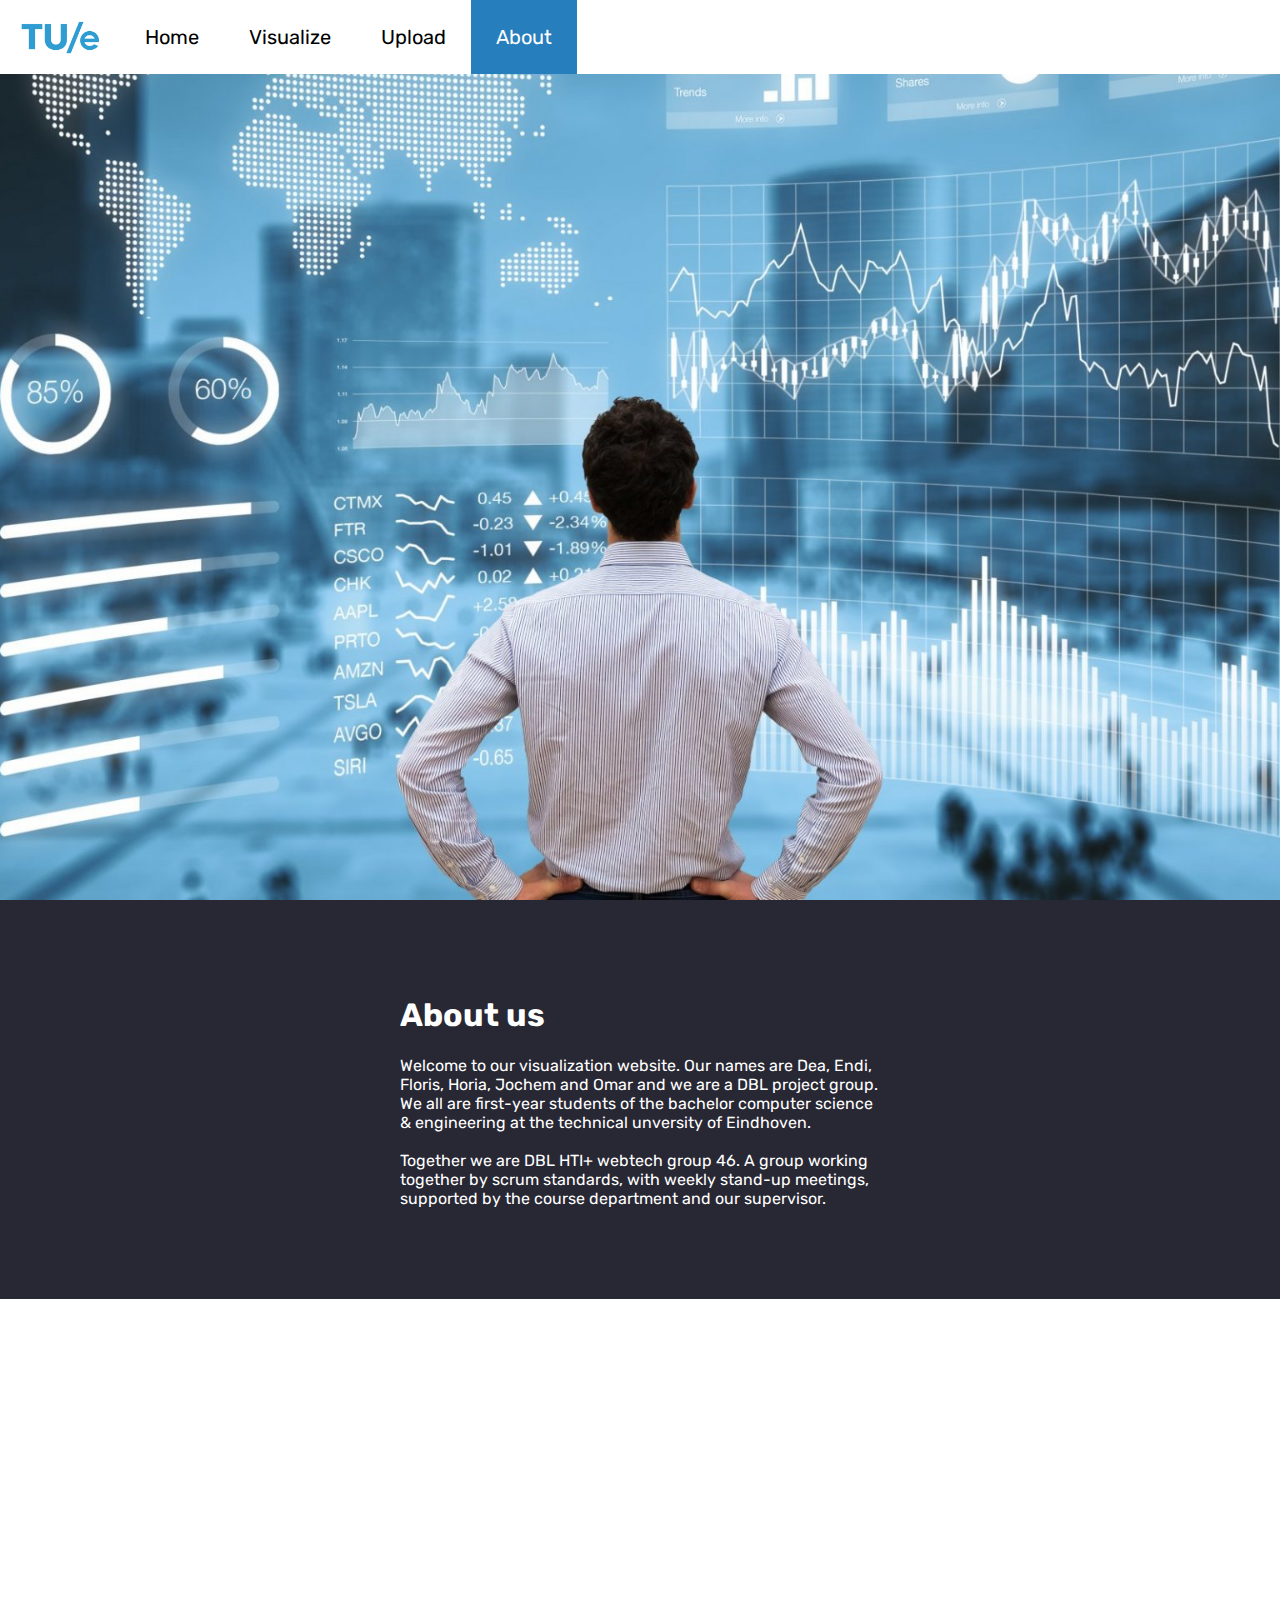
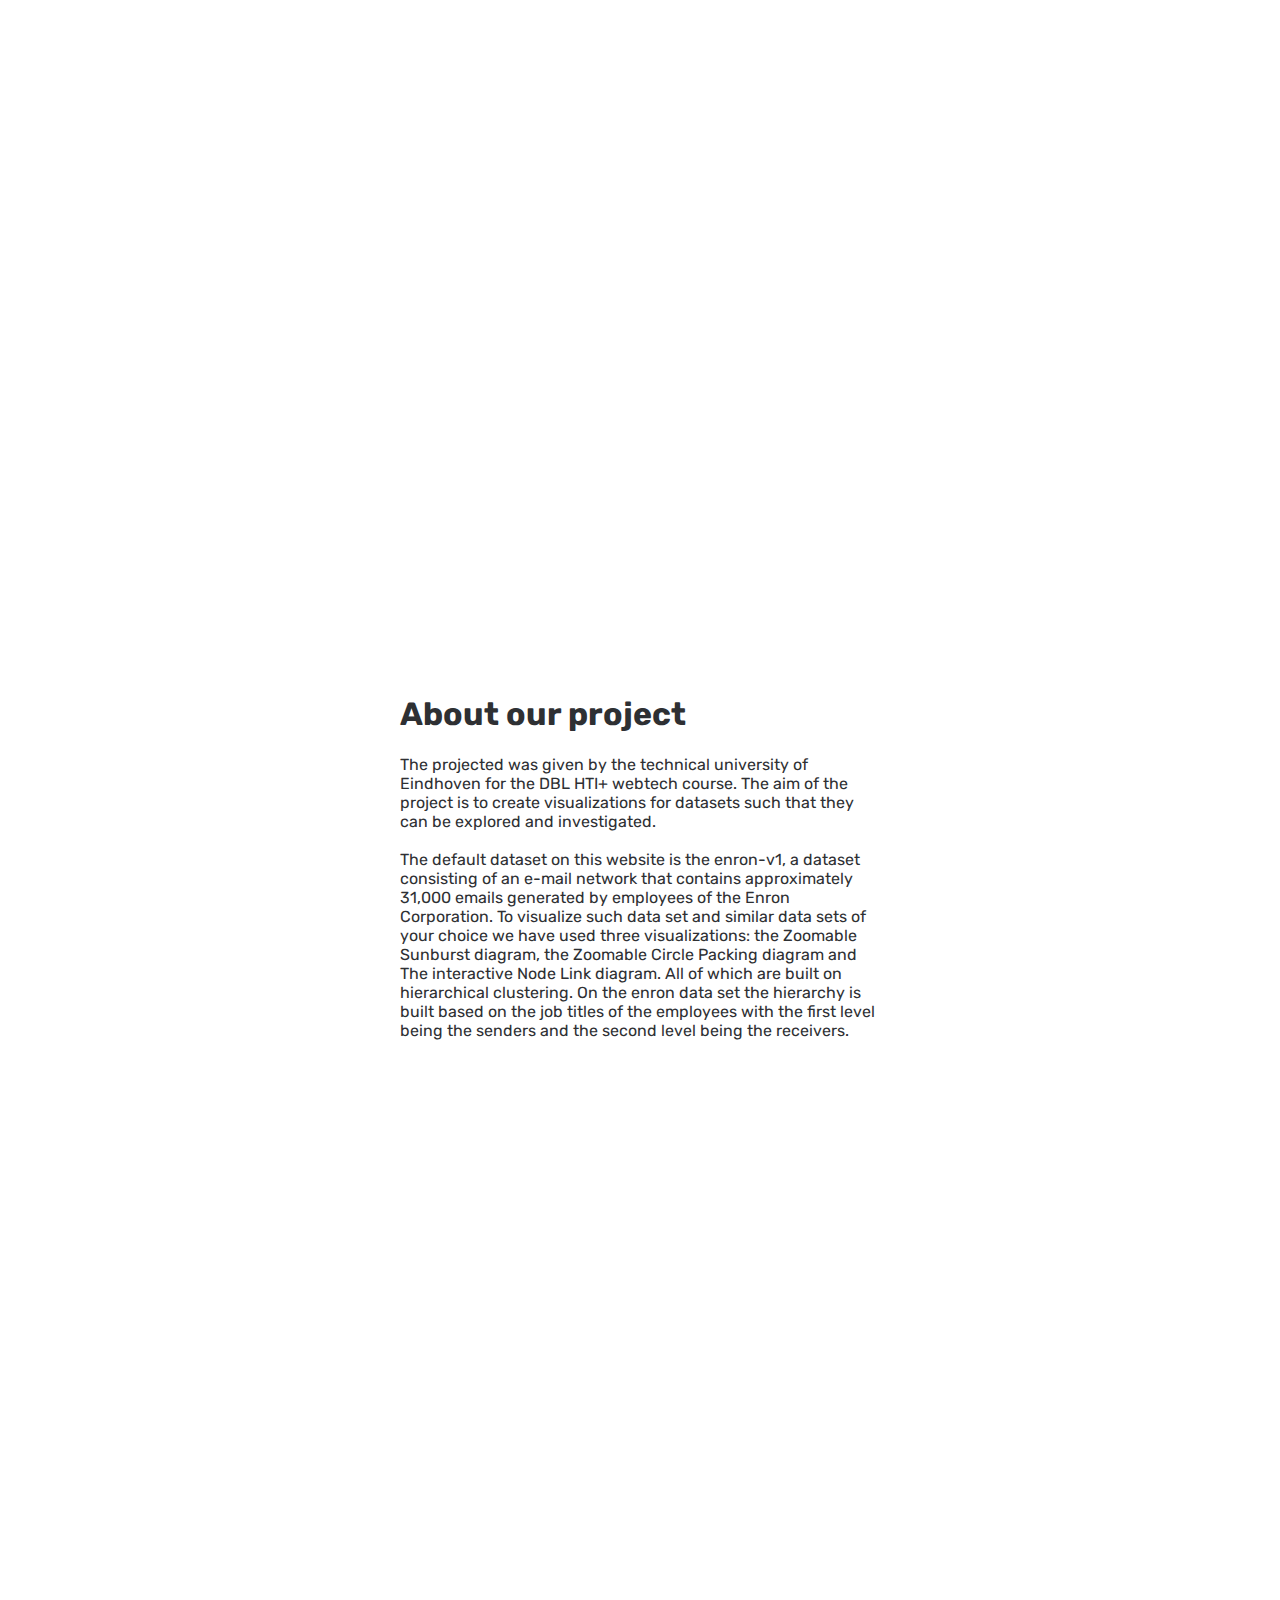
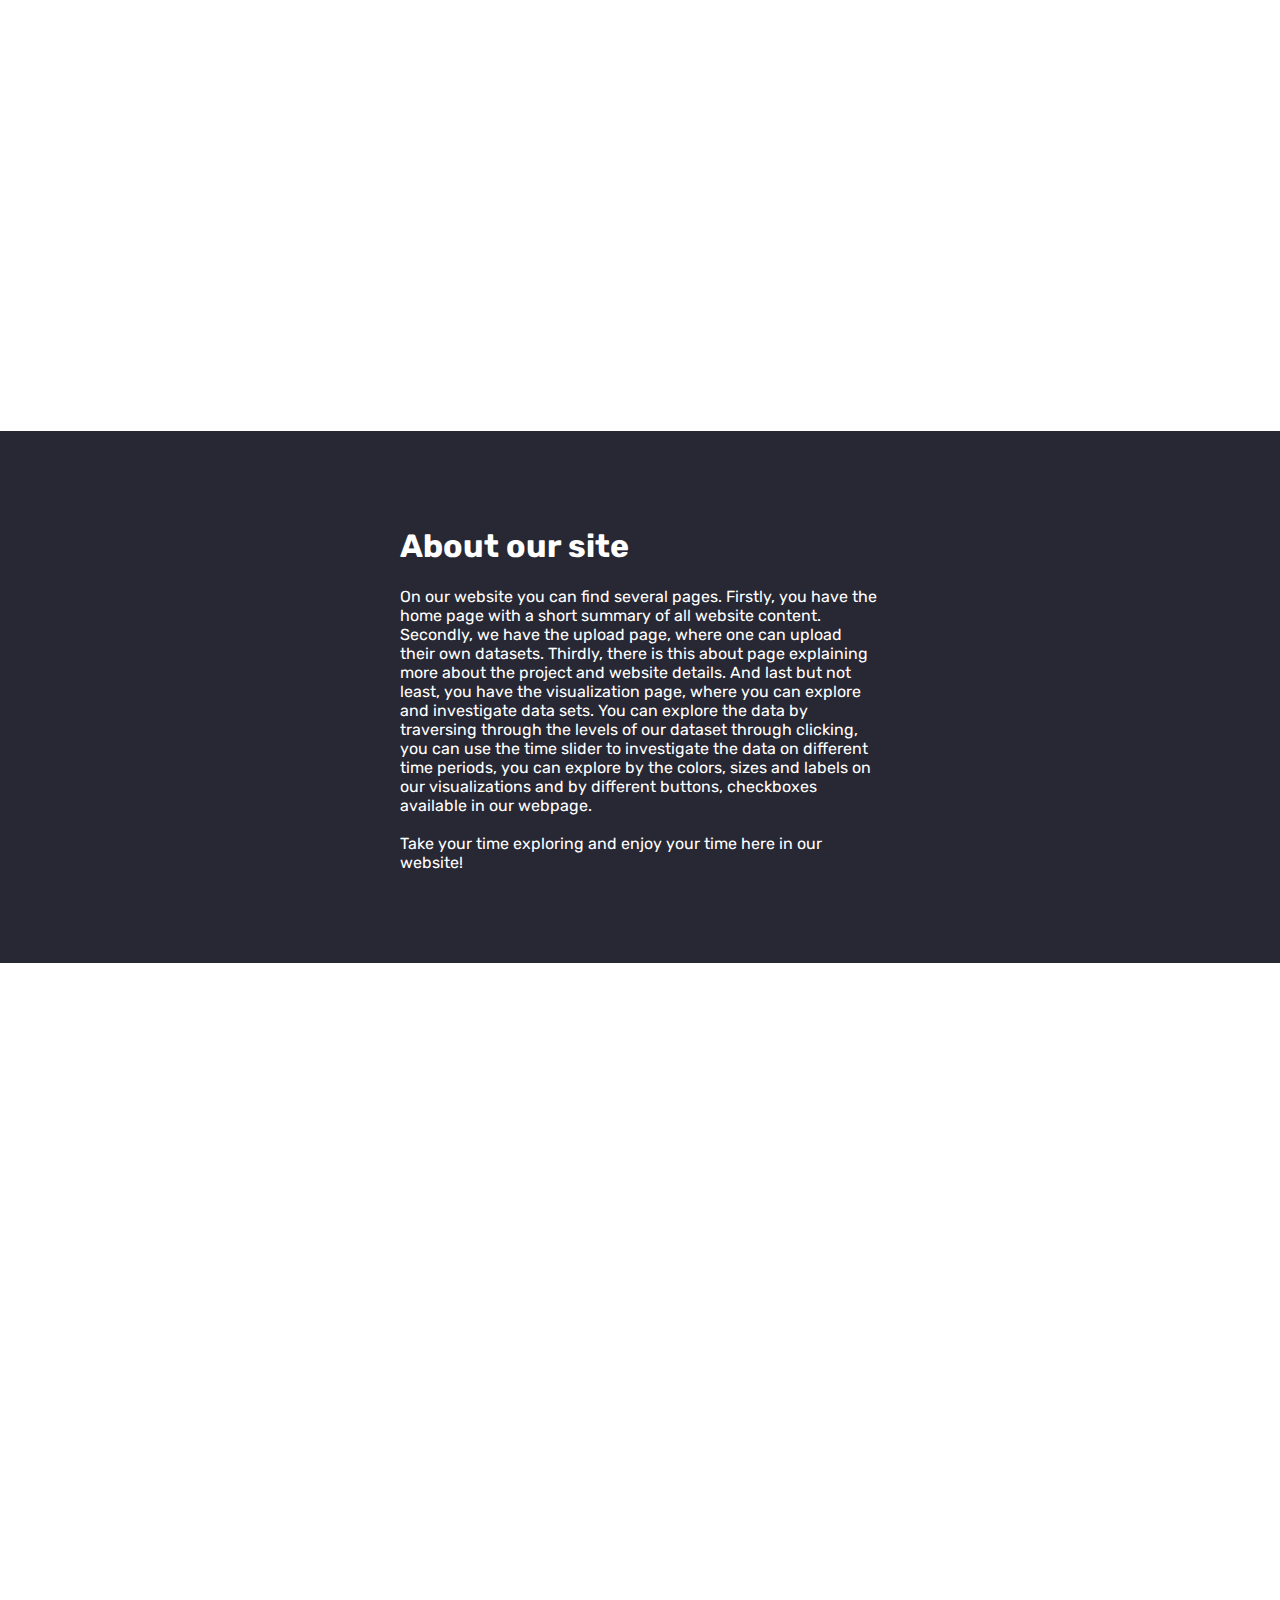
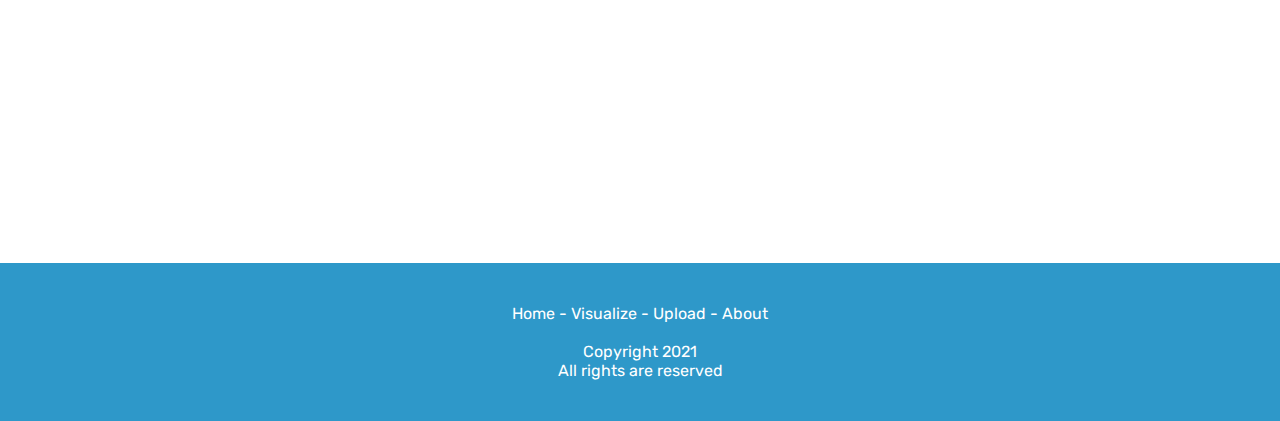
<file: html/about.html>
<!DOCTYPE html>
<html lang="en">
	<head>

		<title> DBLviz - About </title>

		<meta charset="UTF-8">
		<meta name="viewport" content="width=device-width, initial-scale=1">		

		<link href='https://fonts.googleapis.com/css?family=Rubik' rel='stylesheet'>
		<link rel="stylesheet" type="text/css" href="../css/about.css">
		<link rel="stylesheet" type="text/css" href="../css/default.css">

	</head>
	<body>
		<!-- Navbar -->
		<header>
			<div class="navbar" id="myNavbar">
				<a href="../index.html"> <img src="../images/tue.png"></a>
				<a class="navbar_link" href="../index.html"> Home </a>
				<a class="navbar_link" href="visualize.html"> Visualize </a>
				<a class="navbar_link" href="upload.html"> Upload </a>
				<a class="navbar_link active" href="about.html"> About </a>
			</div>
		</header>



		<!-- Page content -->
		<div class="parallax p1"></div>

		<div class="jumbotron bg_black">
			<h1 class="white"> About us </h1>
			<p class="text white"> Welcome to our visualization website. Our names are Dea, Endi, Floris, Horia, Jochem and Omar and we are a DBL project group. We all are first-year students of the bachelor computer science & engineering at the technical unversity of Eindhoven. 
			        <br>
			        <br>
			    Together we are DBL HTI+ webtech group 46. A group working together by scrum standards, with weekly 
			    stand-up meetings, supported by the course department and our supervisor. 
			 </p>
		</div>

		<div class="parallax p2"></div>

		<div class="jumbotron bg_white">
			<h1 class="black"> About our project </h1>
			<p class="text black"> The projected was given by the technical university of Eindhoven for the DBL HTI+ webtech course. The aim of the project is to create visualizations for datasets such that they can be explored and investigated. 
			        <br>
			        <br>
			    The default dataset on this website is the enron-v1, a dataset consisting of an e-mail network that 
			    contains approximately 31,000 emails generated by employees of the Enron Corporation. To visualize such
			    data set and similar data sets of your choice we have used three visualizations: the Zoomable Sunburst 
			    diagram, the Zoomable Circle Packing diagram and The interactive Node Link diagram. All of which are built on hierarchical clustering. On
			    the enron data set the hierarchy is built based on the job titles of the employees with the first level
			    being the senders and the second level being the receivers.
			</p>
		</div>

		<div class="parallax p3"></div>

		<div class="jumbotron bg_black">
			<h1 class="white"> About our site </h1>
			<p class="text white"> On our website you can find several pages. Firstly, you have the home page with a short summary of all website content. Secondly, we have the upload page, where one can upload their own datasets. Thirdly, there is this about page explaining more about the project and website details. And last but not least, you have the visualization page, where you can explore and investigate data sets. You can explore the data by traversing through the levels of our dataset through clicking, you can use the time slider to investigate the data on different time periods, you can explore by the colors, sizes and labels on our visualizations and by different buttons, checkboxes available in our webpage. 
			        <br>
			        <br>
			    Take your time exploring and enjoy your time here in our website! </p>
		</div>

		<div class="parallax p4"></div>




		<!-- Footer -->
		<div class="footer">
			<p class="text white center">
				<a href="../index.html" class="link white"> Home </a> - 
				<a href="visualize.html" class="link white"> Visualize </a> - 
				<a href="upload.html" class="link white"> Upload </a> - 
				<a href="about.html" class="link white"> About </a>
					<br>	
					<br>				
				Copyright 2021 
					<br>
				All rights are reserved
			</p>
		</div>
	</body>
</html>
</file>
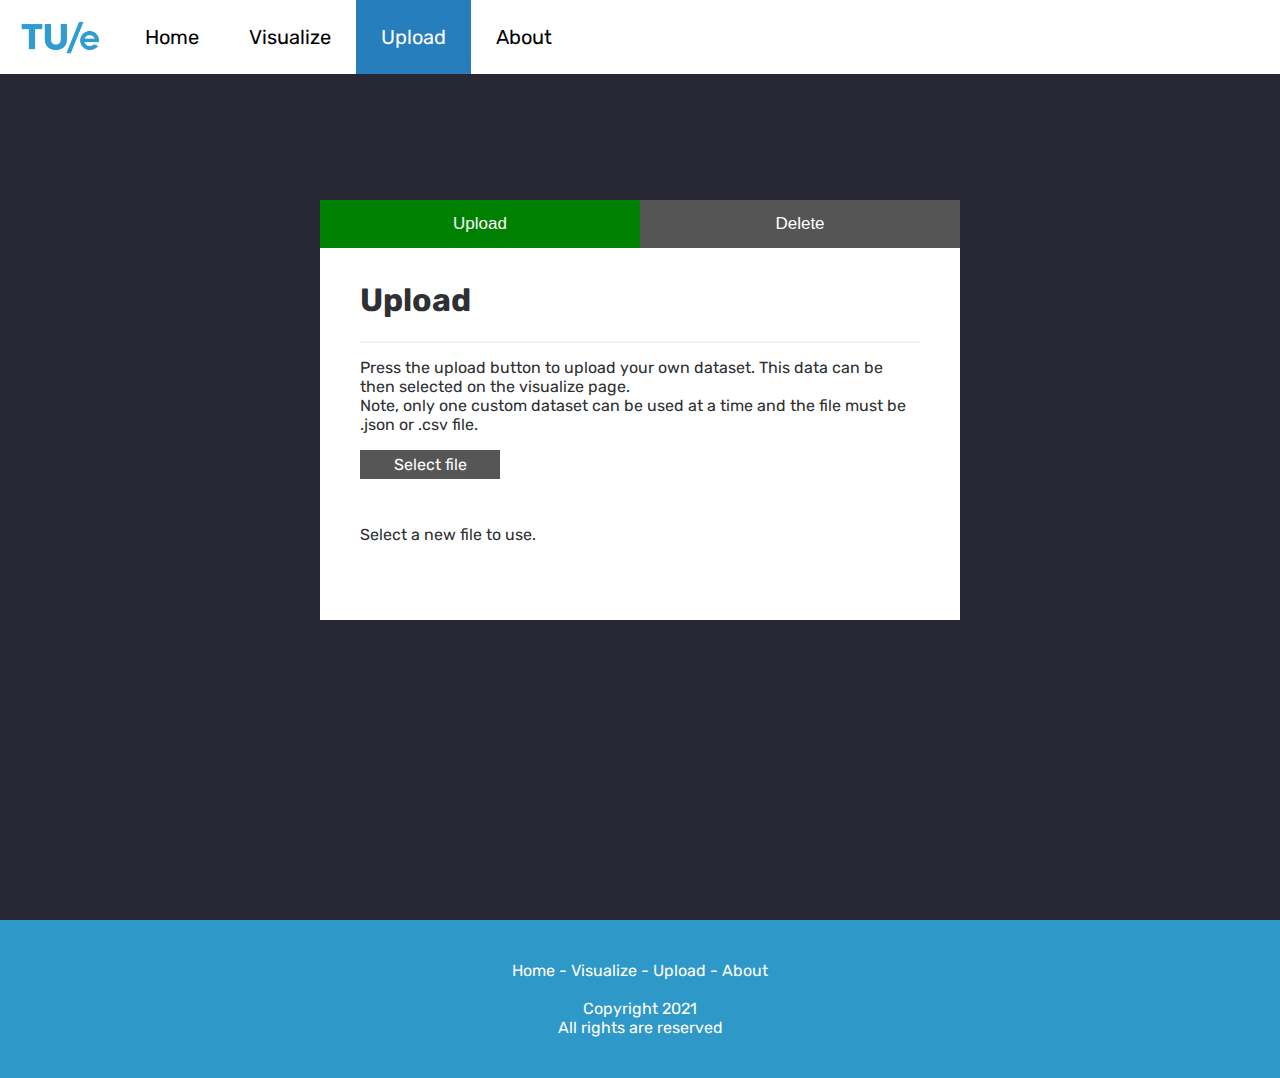
<file: html/upload.html>
<!DOCTYPE html>
<html lang="en">
	<head>

		<title> DBLviz - Upload </title>

		<meta charset="UTF-8">
		<meta name="viewport" content="width=device-width, initial-scale=1">		

		<link href="https://fonts.googleapis.com/css?family=Rubik" rel="stylesheet">
		<link rel="stylesheet" type="text/css" href="../css/upload.css">
		<link rel="stylesheet" type="text/css" href="../css/default.css">

	</head>
	<body>
	    
		<!-- Navbar -->
		<header>
			<div class="navbar" id="myNavbar">
				<a href="../index.html"> <img src="../images/tue.png"></a>
				<a class="navbar_link" href="../index.html"> Home </a>
				<a class="navbar_link" href="visualize.html"> Visualize </a>
				<a class="navbar_link active" href="upload.html"> Upload </a>
				<a class="navbar_link" href="about.html"> About </a>
			</div>
		</header>


		<div class="wrapper bg_black">			
			<div class="jumbotron bg_white">
					<button class="tablink" id="defaultOpen" onclick="tabSelect('upload', this, 'green')">Upload</button>
					<button class="tablink" onclick="tabSelect('delete', this, 'red')">Delete</button>

				<div class="jumbotron_sub">
					<div class="tabcontent" id="upload">
						<!-- Upload -->			
						<h1 class="black"> Upload </h1>
						<hr>
						<p class="text black" style="margin-top: -10px">
							Press the upload button to upload your own dataset. This data can be then selected on the visualize page. 
								<br>
							Note, only one custom dataset can be used at a time and the file must be .json or .csv file.
						</p>

						<form action="../php/upload.php" method="POST" encType="multipart/form-data" class="text white">
						    <label for="uploadForm" class="standard button">Select file</label>
							<input class="hidden" type="file" id="uploadForm" name="uploadForm" accept=".json, .csv">
							<br><br>
							<input class="standard button hidden" id="submit" name="submit" type="submit" value="Submit dataset" onclick="submitButton()">
							<br>
						</form>	
						<p class="text black" id="message">Select a new file to use.</p> 
					</div>
				

					<div class="tabcontent" id="delete">					
						<!-- Delete -->			
						<h1 class="black"> Delete </h1>
						<hr>
						<p class="text black" style="margin-top: -10px">
							Press the upload button to delete your own uploaded dataset. This data will then be removed from our server.
								<br>
							Note, after deleting your custom dataset, you are not able to visualize this data anymore.
						</p>

						<form action="../php/delete.php" method="POST"> 
							<input class="standard button" name="delete" type="button" value="Delete dataset" onclick="deleteButton()"><br>
							<p class="text black hidden" id="warning"></p>
							<input class="button cancel hidden" name="cancel" id="cancel" type="button" value="Cancel" onclick="cancelButton()">
							<input class="button confirm hidden" name="confirm" id="confirm" type="submit" value="Confirm">
						</form>	
					</div>	
				</div>		
			</div>
		</div>



		<!-- Footer -->
		<div class="footer">
			<p class="text white center">
				<a href="../index.html" class="link white"> Home </a> - 
				<a href="visualize.html" class="link white"> Visualize </a> - 
				<a href="upload.html" class="link white"> Upload </a> - 
				<a href="about.html" class="link white"> About </a>
					<br>	
					<br>				
				Copyright 2021 
					<br>
				All rights are reserved
			</p>
		</div>

		<script type="text/javascript" src="../javascript/upload.js"> </script>
	</body>
</html>
</file>
<file: css/about.css>
/* Default styling */
html {height: 100%;}
body {background-color: #ffffff;}



/* Page content */
.parallax {
	height: 100%;
	background-attachment: fixed;
	background-position: center;
	background-repeat: no-repeat;
	background-size: cover;
}

.p1 {background-image: url("../images/parallax1.jpg");}

.p2 {
	background-image: url("../images/sunburst1.png");
	background-size: 35%;
}

.p3 {
	background-image: url("../images/circle1.png");
	background-size: 33%;
}

.p4 {
	background-image: url("../images/node1.png");
	background-size: 36%;
}

.jumbotron {padding: 75px 400px 75px 400px;}
</file>
<file: css/default.css>
/* Default styling */
body {
	width: 100%;
	height: 100%;
	margin: 0;
	padding: 0;
	font-family: Rubik;
}

.text {font-size: 16px}
.link {text-decoration: none}
.link:hover {text-decoration: underline}
.white {color: #ffffff}
.black {color: #2e3033;}
.center {text-align: center}
.bg_black {background-color: #282834;}
.bg_white {background-color: #ffffff;}
* {box-sizing: border-box}

hr {
  	border: 1px solid #f1f1f1;
  	margin-bottom: 25px;
}



/* Navbar styling */
.navbar {
	width: 100%;
	background-color: #ffffff;
	position: fixed;
	top: 0;
	transition: all 0.25s ease-out;
	-webkit-transition: all 0.25s ease-out;
	z-index: 2;
}

.navbar_link {
	padding: 25px;
	float: left;
	font-size: 20px;
	text-decoration: none;
	color: #000000;
	transition: all 0.2s ease-in;
	-webkit-transition: all 0.2s ease-in;
}

.navbar_link:hover {
	color: #ffffff;
	background-color: #2e98c9;
}

.active {
	color: #ffffff;
	background-color: #267ebd;
}

.navbar img {
	width: 120px;
	padding: 20px;
	float: left;
}

.navbar img:hover {content: url(../images/tue_hover.png);}
.navbar .icon {display: none;}



/* Footer */
.footer {
	width: 100%;
	padding: 25px 0 25px 0;
	background-color: #2e98c9;
}
</file>
<file: css/upload.css>
/* Page content */
.wrapper {
	width: 100%;
	padding: 200px 0 300px 0;
}

.jumbotron {
	width: 50%;
	margin: auto;
}

.jumbotron_sub {padding: 40px;}

.tablink {
	width: 50%;
	padding: 14px 16px;
	background-color: #555;
	font-size: 17px;
	color: #ffffff;
	float: left;
	border: none;
	outline: none;
	cursor: pointer;
}

.tablink:hover {background-color: #267ebd;}

.tabcontent {
	height: 100%;
	padding: 20px 0;
	display: none;
}

.hidden {
	visibility: hidden;
}

/* Form styling */
.button {
	width: 25%;
	padding: 10px 12px;
	color: white;
	float: left;
	display: inline-block;
	opacity: 0.9;
	cursor: pointer;
	outline: none;
	border: none;
}

.button:hover {opacity:1;}
.cancel {background-color: #f44336;}
.confirm {background-color: green;}
.standard {
    background-color: #444;
    padding: 5px 6px;
    font-weight:normal;
    font-size:16px;
    text-align: center;
}
</file>
